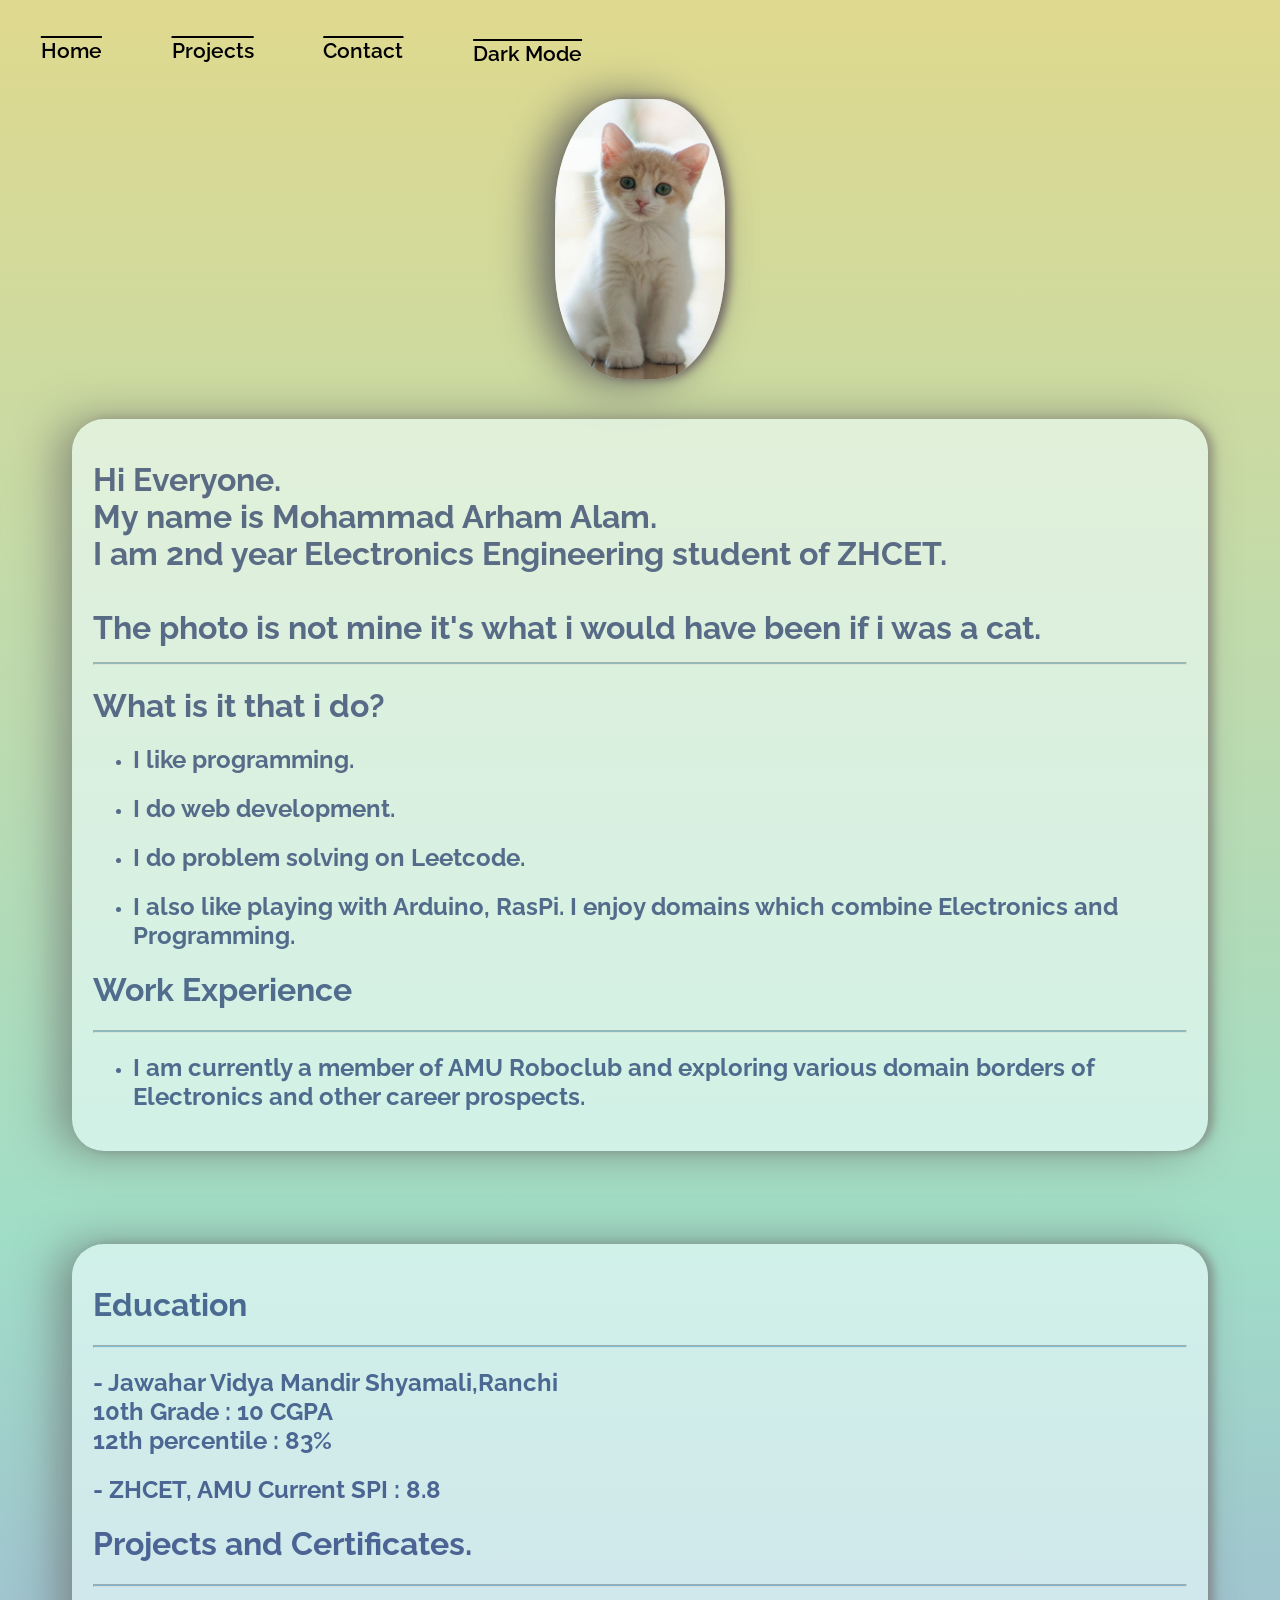
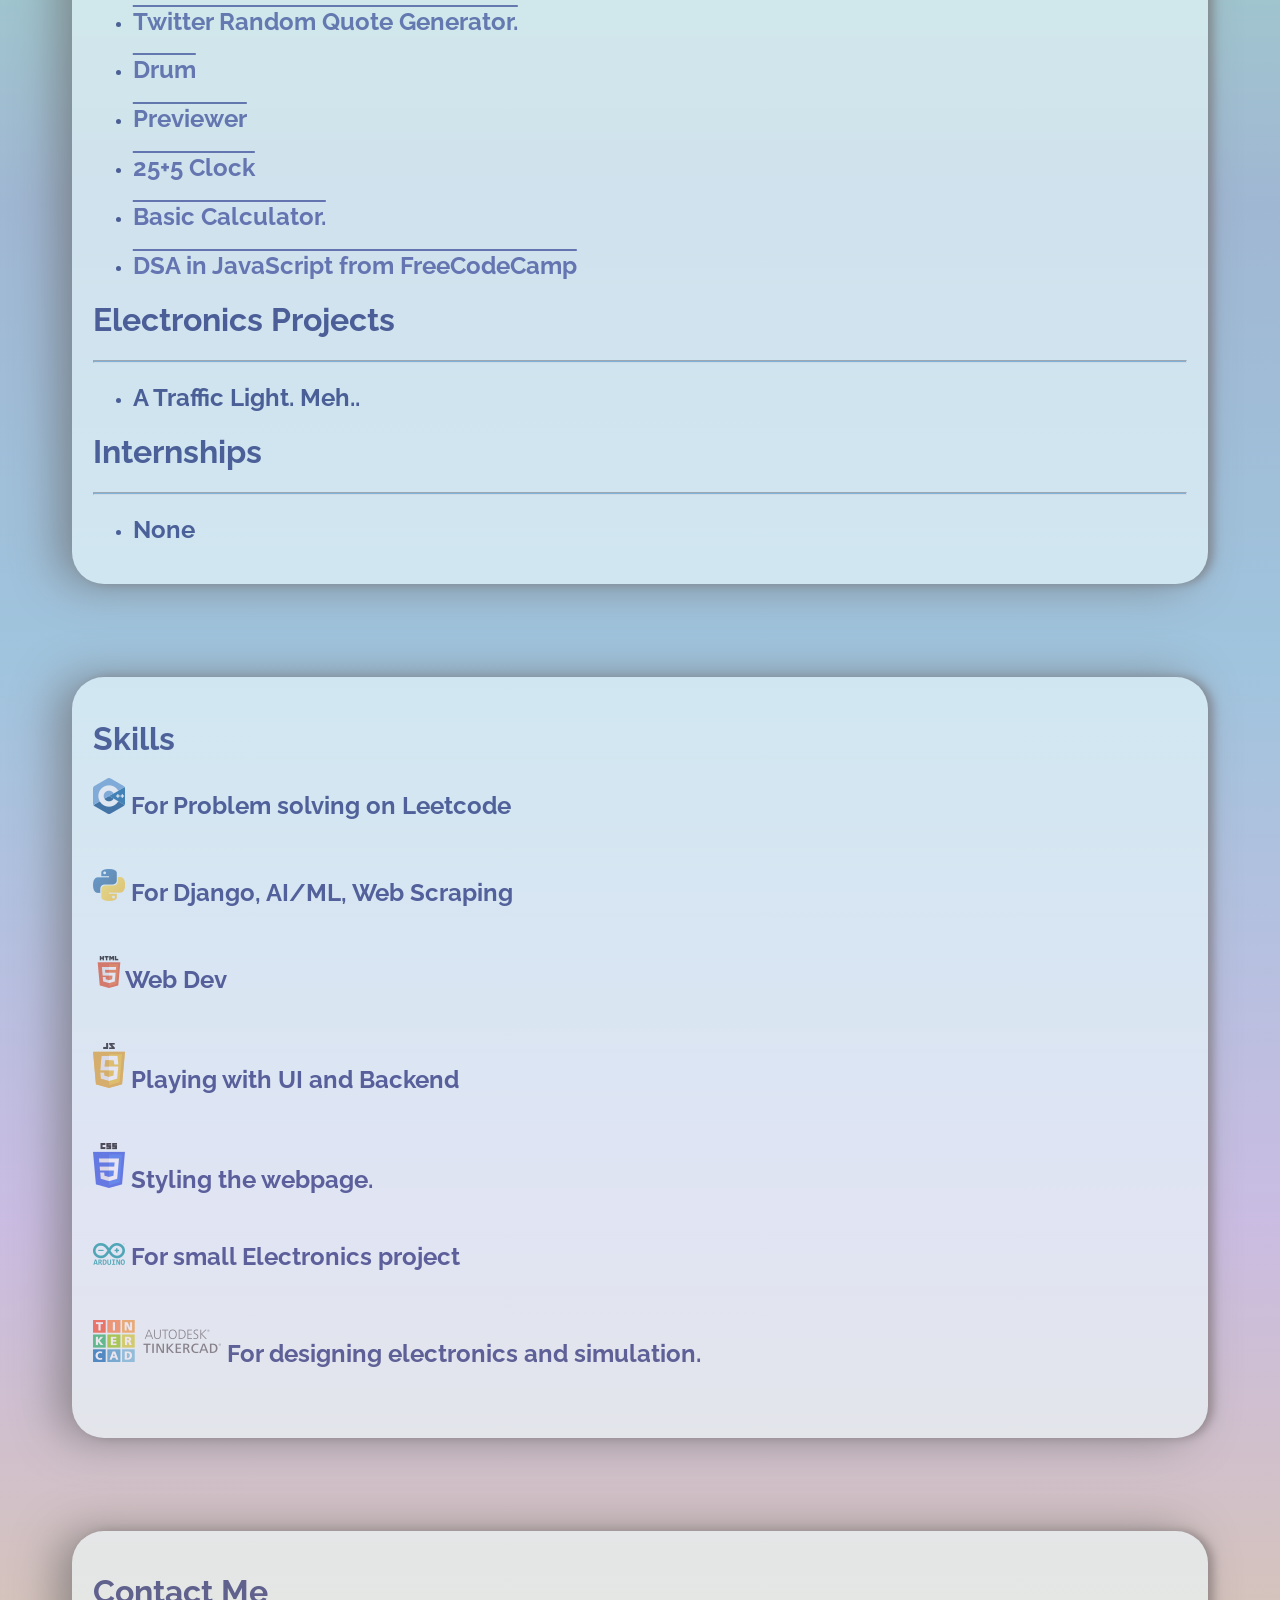
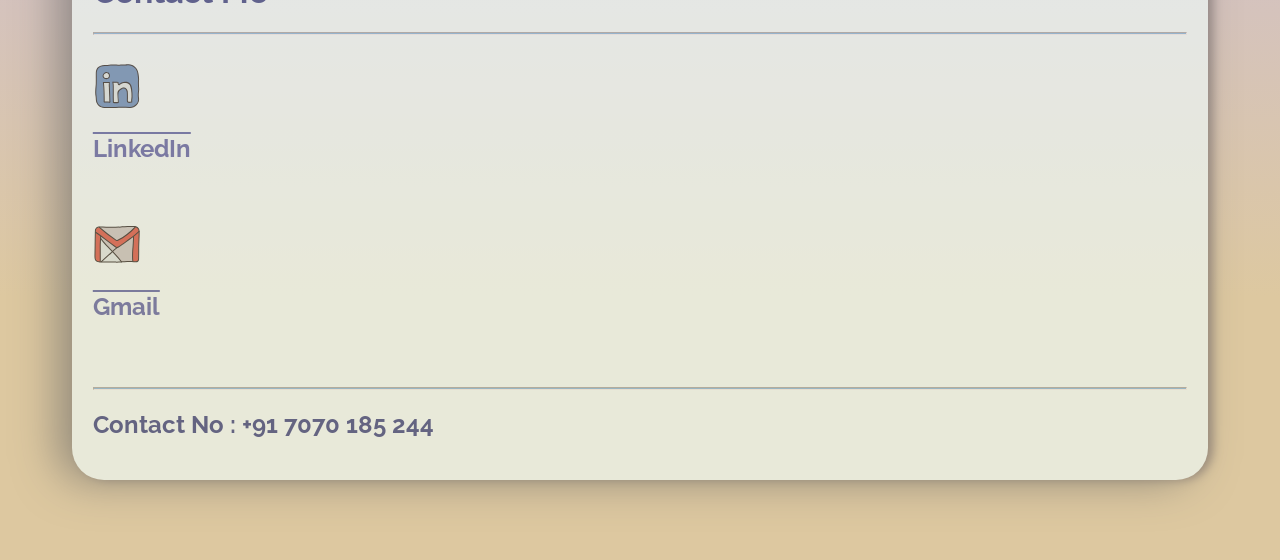
<file: index.html>
<!DOCTYPE html>
<title>Page</title>
<head>
<link rel="stylesheet" href="styles.css">
<link rel="preconnect" target ="_blank"  href="https://fonts.googleapis.com">
<link rel="preconnect" target ="_blank"  href="https://fonts.gstatic.com" crossorigin>
<link target ="_blank"  href="https://fonts.googleapis.com/css2?family=Raleway:wght@250&display=swap" rel="stylesheet">

</head>

<script src="https://ajax.googleapis.com/ajax/libs/jquery/3.6.0/jquery.min.js"></script>
<body>

<div class="flex-container" id="nav">
<a href="#"><span>Home</span></a>
<a href="#Project"> <span>Projects</span></a>
<a href="#Contact"> <span>Contact</span></a>
<span id="Mode" style="text-decoration: overline;">Dark Mode</span>
</div>


<div class="card" >
     <img src="cat.jpg" id="cat" class="bordercat">
</div>
<div class="container">

<div class="main border">
<h1>
     Hi Everyone.
     <br>My name is Mohammad Arham Alam.
     <br>I am 2nd year Electronics Engineering student of ZHCET.
     <br> <br>The photo is not mine it's what i would have been if i was a cat.
     <hr>
</h1>
<h1 >
     What is it that i do?</h1>
     <ul>
        <li> <h2>I like programming.</h2></li>
        <li><h2> I do web development.</h2></li>
        <li><h2>I do problem solving on Leetcode.</h2></li>
        <li ><h2>I also like playing with Arduino, RasPi. I enjoy domains which combine Electronics and Programming.</h2> 
        
        </li>
     </ul>
     <h1>
          Work Experience
     </h1>
     <hr>
          <ul>
               <li><h2>I am currently a member of AMU Roboclub and exploring various domain borders of Electronics and other career prospects.</h2></li>
          </ul>
     
</div>



<div class="main border " id="Project">
     <h1>
          Education
     </h1>
     <hr>
     <h2> 
           - Jawahar Vidya Mandir Shyamali,Ranchi 
          <br> 10th Grade : 10 CGPA
          <br> 12th percentile : 83%
     </h2>
     <h2>
          - ZHCET, AMU Current SPI : 8.8
     </h2>
<h1>Projects and Certificates.</h1>
<hr>
<ul>
     <li><h2><a target ="_blank"  href="https://codepen.io/arham-git/pen/yLzKbLj">Twitter Random Quote Generator.</a></h2></li>
     <li><h2><a target ="_blank"  href="https://codepen.io/arham-git/pen/BawmOvY">Drum </a></h2></li>
     <li><h2><a target ="_blank"  href="https://codepen.io/arham-git/details/VwMrbNB">Previewer</a></h2></li>
     <li><h2><a target ="_blank"  href="https://codepen.io/arham-git/pen/MWEVpNG">25+5 Clock</a></h2></li>
     <li><h2><a target ="_blank"  href="https://codepen.io/arham-git/pen/mdBpRKZ">Basic Calculator.</a></h2></li>
     <li><h2><a target ="_blank"  href="https://www.freecodecamp.org/certification/fccbe34994d-b997-41ea-a26a-e7a98a12b62a/javascript-algorithms-and-data-structures">DSA in JavaScript from FreeCodeCamp</a></h2></li>
</ul>
<h1>Electronics Projects</h1><hr>
     <ul>
          <li><h2>A Traffic Light. Meh..</h2></li>
     </ul> 
<h1>Internships</h1><hr>
<ul>
     <li><h2>None</h2></li>
</ul>
</div>



<div class="main border">
<h1>Skills</h1>
<h2><img src="32px-ISO_C++_Logo.svg.png"> For Problem solving on Leetcode<br><br></h2>
<h2><img src="32px-Python-logo-notext.svg.png" alt="Python"> For Django, AI/ML, Web Scraping<br><br></h2> 
<h2><img src="32px-HTML5_logo_and_wordmark.svg.png" alt="html">Web Dev<br><br></h2>
<h2><img src="32px-Javascript-shield.svg.png" alt="js"> Playing with UI and Backend<br><br></h2>
<h2><img src="CSS3_logo_and_wordmark.svg.png"> Styling the webpage.<br><br></h2>
<h2><img src="Arduino_Logo.svg.png" alt="arduino"> For small Electronics project<br>  <br>
<h2><img src="Logo-tinkercad-wordmark.svg.png" alt="logo of tinkercad"> For designing electronics and simulation.<br><br></h2>

</div>




<div class="main border " id="Contact" >
<h1>Contact Me</h1>
<hr>
     <br>
     <a href="https://www.linkedin.com/in/mohammad-arham-alam-ba3983227" target="_blank">
          <img src="icons8-linkedin.svg" alt ="linkedin"></a>
          <a href="https://www.linkedin.com/in/mohammad-arham-alam-ba3983227" target="_blank">
               <h2>LinkedIn</h2>
          </a>
     <br><br>
     <a href="https://www.mdarham11a2017@gmail.com" target="_blank">
          <img src="icons8-gmail-logo.svg" alt="gmail"></a>
          <a href="https://www.mdarham11a2017@gmail.com" target="_blank">
               <h2>Gmail</h2>
          </a>
     
     <br><br>
     <hr>
     <h2>Contact No : +91 7070 185 244</h2>
     

</div>

</div>

</body>
 
<script>
var time=0;
$(document).ready(function() {
     $('#Mode').click( function(){
     if(time%2==0){
          $('body').css('background','linear-gradient(159deg, rgba(52,24,98,1) 0%, rgba(0,0,0,1) 100%)');
          $('a').css('color','rgb(54, 18, 115)');
          $('span').css('color','white'); 
          $('#Mode').text("Light Mode"); 
     }
     else {
          $('body').css('background','linear-gradient(180deg, rgba(223,217,142,1) 0%, rgba(187,219,177,1) 20%, rgba(160,221,199,1) 33%, rgba(160,183,211,1) 48%, rgba(160,196,221,1) 60%, rgba(202,188,226,1) 75%, rgba(221,200,160,1) 93%)');
          $('a').css('color','rgba(25, 36, 135, 0.836);');
          $('span').css('color','black');
          $('#Mode').text("Dark Mode");
     }
     time++;
});
});
</script>

</html>
</file>
<file: styles.css>
body {
background-size: 100%;
background: linear-gradient(180deg, rgba(223,217,142,1) 0%, rgba(187,219,177,1) 20%, rgba(160,221,199,1) 33%, rgba(160,183,211,1) 48%, rgba(160,196,221,1) 60%, rgba(202,188,226,1) 75%, rgba(221,200,160,1) 93%);
font-family: 'Raleway', sans-serif;
font-weight: 1500;
}

/* background-image: url('https://images.unsplash.com/photo-1518655048521-f130df041f66?ixlib=rb-1.2.1&ixid=MnwxMjA3fDB8MHxzZWFyY2h8MXx8cG9ydGZvbGlvJTIwYmFja2dyb3VuZHxlbnwwfHwwfHw%3D&w=1000&q=80');
background-repeat: no-repeat;

background: rgb(174,238,178);
background: linear-gradient(-120deg, rgba(174,238,178,1) 9%, rgba(231,217,165,1) 100%, rgba(194,163,192,1) 100%);

 */
#nav {
     display : flex;
     flex-flow: wrap;
     justify-content: flex-start;
     flex-grow:1;
     gap: 1.5em;
     padding: 10px;
}
a {  
     margin-top: 20px;
     text-decoration:overline;
     color :rgba(25, 36, 135, 0.836);
}
span {
     color : rgb(0, 0, 0);
     border-radius: 0.4em;
     font-size: 1.3em;
     padding: 1.1em;
     transition: all 1s;
     font-weight: 600;
     text-decoration: overline;
}
span:hover{
     box-shadow: -15px 1px 43px 0px #656565, 5px 0px 10px 0px #736767;

}


hr { 
 height : 1.1px;
 background-color:rgb(109, 169, 217)
}

html{
     scroll-behavior: smooth;
   }

.main {
font-weight: 1100;
height: auto;
width :46%;
margin-top: 1em;
padding:1.3em;
color:#14226e;
background-color:azure;
opacity : 0.6 ;
box-shadow: -15px 1px 43px 0px #656565, 5px 0px 10px 0px #736767;
margin-bottom: 3em;

}

.container {
display: flex;
flex-direction: row;
flex-wrap: wrap;
flex-flow: row wrap;
justify-content: center;
gap:1.8em;
padding: 1.5em;
flex-shrink: 1;
}

.lmain {
float : right
}

#cat {
     height: 280px;
     width : 170px;
     box-shadow: -15px 1px 43px 0px #656565, 5px 0px 10px 0px #736767;

}

.card {
     display: flex;
     justify-content: center;
}


.border {
     border-radius: 2em;
}

.bordercat {
     border-radius : 40%
}

#icon {
border: 3px solid white;
height: 1em; 
width:1em;
}

#mail2 {
color: rgb(0, 0, 0);
font-family: Sans-serif;
}


@media only screen and (max-width:1500px){
     .main ,.border {
          width:90%;
     }
}
</file>
